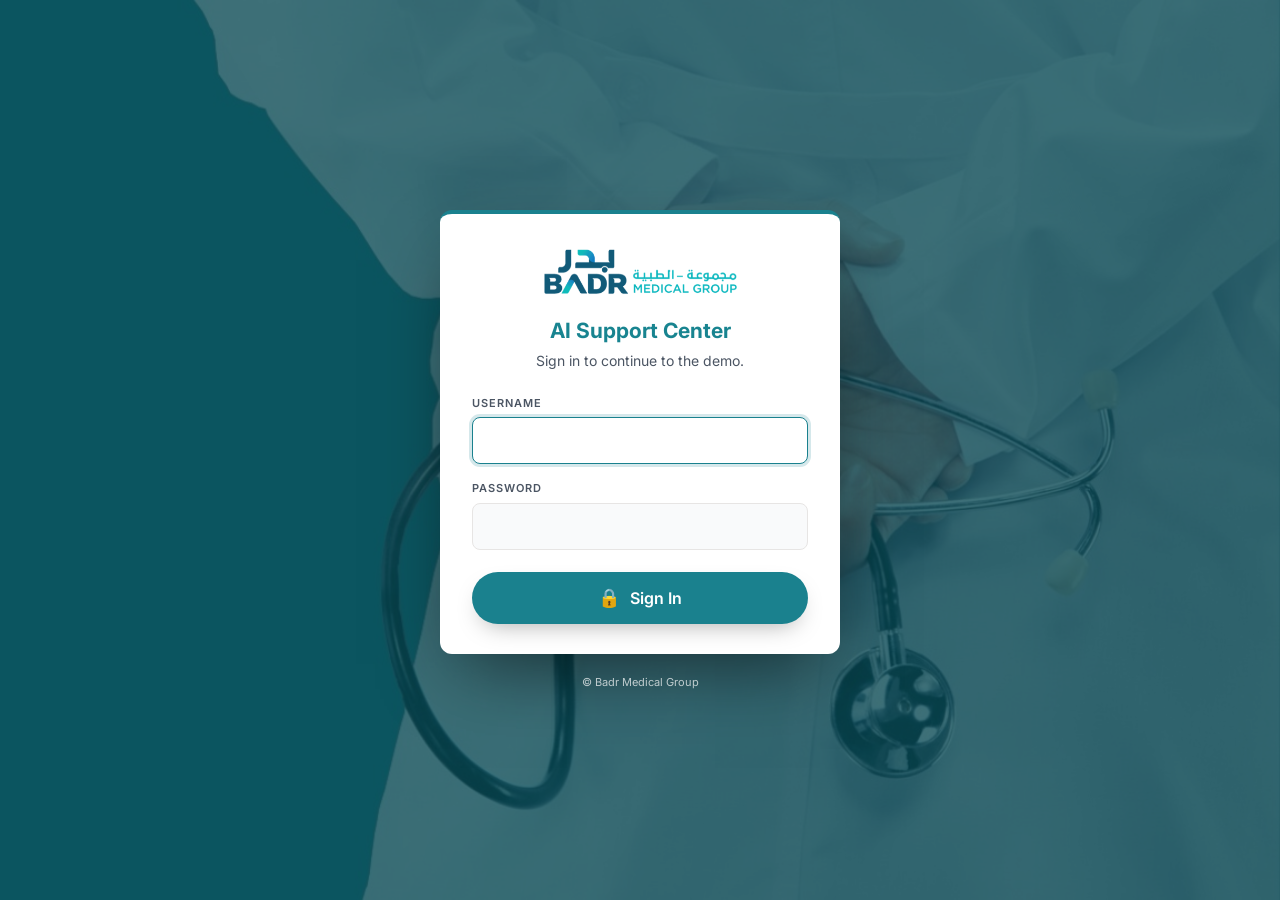
<file: login.html>
<!doctype html>
<html lang="en">
  <head>
    <meta charset="UTF-8" />
    <meta name="viewport" content="width=device-width, initial-scale=1.0" />
    <title>Sign in — Badr Medical Group AI Support</title>
    <meta name="robots" content="noindex, nofollow" />
    <link
      rel="icon"
      href="data:image/svg+xml,<svg xmlns='http://www.w3.org/2000/svg' viewBox='0 0 100 100'><text y='.9em' font-size='90'>📞</text></svg>"
    />
    <link rel="preconnect" href="https://fonts.googleapis.com" />
    <link rel="preconnect" href="https://fonts.gstatic.com" crossorigin />
    <link
      href="https://fonts.googleapis.com/css2?family=Inter:wght@400;500;600;700&display=swap"
      rel="stylesheet"
    />
    <link rel="stylesheet" href="style.css" />
  </head>

  <body class="gate-body">
    <main class="gate">
      <div class="gate__panel">
        <img src="badr-logo.png" alt="Badr Medical Group" class="gate__logo" />

        <h1 class="gate__title">AI Support Center</h1>
        <p class="gate__sub">Sign in to continue to the demo.</p>

        <p class="gate__error" id="gate-error" role="alert" hidden>
          That username and password combination wasn't recognised.
        </p>

        <form class="gate__form" method="POST" action="/api/login">
          <label>
            <span class="gate__label">Username</span>
            <input
              class="gate__input"
              type="text"
              name="username"
              autocomplete="username"
              autocapitalize="none"
              spellcheck="false"
              required
              autofocus
            />
          </label>

          <label>
            <span class="gate__label">Password</span>
            <input
              class="gate__input"
              type="password"
              name="password"
              autocomplete="current-password"
              required
            />
          </label>

          <button class="btn btn--primary gate__submit" type="submit">
            <span class="btn__icon">🔒</span>
            <span>Sign In</span>
          </button>
        </form>
      </div>

      <p class="gate__footer">© Badr Medical Group</p>
    </main>

    <script>
      // The gate redirects back here with ?e=1 on a failed attempt.
      if (location.search.indexOf("e=1") !== -1) {
        document.getElementById("gate-error").hidden = false;
        history.replaceState(null, "", location.pathname);
      }
    </script>
  </body>
</html>
</file>
<file: style.css>
/* ══════════════════════════════════════════════════════════════════════════
   Badr Medical Group — theme replicated from badrhealth.com.
   Values below were read from the live site's computed styles rather than
   approximated by eye.
   ══════════════════════════════════════════════════════════════════════════ */

*,
*::before,
*::after {
  box-sizing: border-box;
  margin: 0;
  padding: 0;
}

:root {
  --teal: #1a818e; /* bg-primary: utility bar, buttons, nav */
  --teal-head: #188490; /* section headings                    */
  --teal-deep: #0c7483; /* footer gradient start               */
  --teal-dark: #0a5f6b;
  --teal-tint: #e8f4f5; /* icon wells, light bands             */
  --teal-wash: #f0f9fa;
  --text: #346b7f; /* body colour                          */
  --copy: #4b5563; /* card body copy (gray-600)            */
  --ink: #1f2937; /* gray-800                             */
  --line: #e7e5e4;
  --page: #f9fafb;
  --white: #ffffff;
  --red: #dc2626;

  --shell: 1280px; /* tailwind container at xl            */
  --radius: 12px;
  --shadow: 0 10px 25px -10px rgba(16, 64, 72, 0.22);
}

body {
  font-family: "Inter", "Cairo", system-ui, -apple-system, "Segoe UI", Roboto, sans-serif;
  color: var(--text);
  background: var(--white);
  line-height: 1.5;
  min-height: 100vh;
  display: flex;
  flex-direction: column;
}

img {
  max-width: 100%;
  display: block;
}

.icon {
  width: 20px;
  height: 20px;
  fill: none;
  stroke: currentColor;
  stroke-width: 2;
  stroke-linecap: round;
  stroke-linejoin: round;
  flex: none;
}

.shell,
.topbar__inner,
.header__inner,
.footer__inner {
  width: 100%;
  max-width: var(--shell);
  margin: 0 auto;
  padding: 0 16px;
}

/* ── UTILITY BAR ─────────────────────────────────────────────────────────── */
.topbar {
  background: var(--teal);
  color: var(--white);
  padding: 12px 0;
  flex: none;
}

.topbar__inner {
  display: flex;
  align-items: center;
  justify-content: space-between;
  gap: 24px;
  min-height: 40px;
}

.topbar__group {
  display: flex;
  align-items: center;
  gap: 24px;
}

.topbar__item {
  display: inline-flex;
  align-items: center;
  gap: 6px;
  color: var(--white);
  text-decoration: none;
  font-size: 16px;
  white-space: nowrap;
}

.topbar__item .icon {
  width: 16px;
  height: 16px;
}

.topbar__branch {
  font-size: 14px;
  font-weight: 500;
}

.topbar__social {
  display: flex;
  gap: 10px;
  padding-right: 16px;
  border-right: 1px solid rgba(255, 255, 255, 0.3);
}

.topbar__social a {
  color: var(--white);
  display: inline-flex;
}

.topbar__social .icon {
  width: 16px;
  height: 16px;
}

.topbar__vision {
  width: 36px;
  height: auto;
  background: var(--white);
  border-radius: 2px;
}

/* ── HEADER ──────────────────────────────────────────────────────────────── */
.header {
  background: var(--white);
  position: sticky;
  top: 0;
  z-index: 50;
  flex: none;
  padding: 16px 0;
  box-shadow: 0 1px 0 rgba(0, 0, 0, 0.06);
}

.header__inner {
  display: flex;
  align-items: center;
  justify-content: space-between;
  gap: 24px;
}

.header__logo img {
  width: 194px;
  height: auto;
}

.nav {
  display: flex;
  align-items: center;
  gap: 48px;
}

.nav__link {
  font-size: 16px;
  font-weight: 500;
  color: var(--teal);
  text-decoration: none;
  white-space: nowrap;
  transition: color 0.2s;
}

.nav__link:hover,
.nav__link:focus-visible {
  color: var(--teal-dark);
}

.header__bric img {
  width: 76px;
  height: auto;
}

.header__actions {
  display: flex;
  align-items: center;
  gap: 48px;
}

.pill {
  display: inline-flex;
  align-items: center;
  justify-content: center;
  font-family: inherit;
  font-size: 14px;
  font-weight: 500;
  line-height: 20px;
  padding: 10px 24px;
  border-radius: 9999px;
  text-decoration: none;
  white-space: nowrap;
  cursor: pointer;
}

.pill--solid {
  background: var(--teal);
  color: var(--white);
  border: 0;
}

.pill--solid:hover {
  background: var(--teal-dark);
}

.pill--outline {
  background: var(--white);
  color: var(--teal);
  border: 1px solid var(--teal);
}

/* ── HERO ────────────────────────────────────────────────────────────────── */
/* The live banner is a flat teal field with the doctor photo on the right,
   so the copy can sit straight on the teal without a scrim. */
.hero {
  flex: none;
  display: flex;
  align-items: center;
  background: var(--teal) url("hero.jpg") right center / cover no-repeat;
  min-height: 615px;
  position: relative;
}

.hero__inner {
  position: relative;
  width: 100%;
  max-width: var(--shell);
  margin: 0 auto;
  padding: 72px 16px 140px;
}

.hero__content {
  max-width: 600px;
}

.hero__eyebrow {
  display: inline-block;
  font-size: 13px;
  font-weight: 600;
  letter-spacing: 0.12em;
  text-transform: uppercase;
  color: var(--white);
  background: rgba(255, 255, 255, 0.16);
  border: 1px solid rgba(255, 255, 255, 0.3);
  border-radius: 9999px;
  padding: 6px 14px;
}

.hero__heading {
  margin-top: 18px;
  font-size: 52px;
  line-height: 1.1;
  font-weight: 700;
  color: var(--white);
}

.hero__sub {
  margin-top: 14px;
  font-size: 20px;
  line-height: 28px;
  color: var(--white);
}

.hero__copy {
  margin-top: 14px;
  font-size: 16px;
  line-height: 1.7;
  color: rgba(255, 255, 255, 0.85);
  max-width: 46ch;
}

.hero__actions {
  display: flex;
  gap: 14px;
  flex-wrap: wrap;
  margin-top: 30px;
  margin-bottom: 18px;
}

/* ── BUTTONS ─────────────────────────────────────────────────────────────── */
.btn {
  display: inline-flex;
  align-items: center;
  gap: 10px;
  padding: 16px 34px;
  border-radius: 9999px;
  font-family: inherit;
  font-size: 16px;
  font-weight: 600;
  cursor: pointer;
  border: none;
  transition: background 0.2s, color 0.2s, opacity 0.2s, transform 0.1s, box-shadow 0.2s;
}

.btn:active {
  transform: scale(0.98);
}

.btn:disabled {
  opacity: 0.7;
  cursor: default;
}

/* On the teal hero the primary is inverted: white with teal text. */
.btn--primary {
  background: var(--white);
  color: var(--teal);
  box-shadow: 0 10px 24px -10px rgba(0, 0, 0, 0.35);
}

.btn--primary:hover:not(:disabled) {
  background: var(--teal-tint);
}

.btn--danger {
  background: var(--red);
  color: var(--white);
}

.btn--danger:hover {
  background: #b91c1c;
}

.btn__icon {
  font-size: 18px;
  line-height: 1;
}

/* ── STATUS PILL ─────────────────────────────────────────────────────────── */
.status-pill {
  display: inline-flex;
  align-items: center;
  gap: 8px;
  padding: 7px 14px;
  border-radius: 9999px;
  background: rgba(0, 0, 0, 0.18);
  color: var(--white);
  font-size: 13px;
  font-weight: 500;
}

.status-pill__dot {
  width: 8px;
  height: 8px;
  border-radius: 50%;
  background: #cbd5e1;
}

.status-pill__dot--connecting {
  background: #fbbf24;
  animation: pulse 1s infinite;
}

.status-pill__dot--active {
  background: #4ade80;
  animation: pulse 1.6s infinite;
}

.status-pill__dot--error {
  background: #f87171;
}

@keyframes pulse {
  50% {
    opacity: 0.35;
  }
}

/* ── FEATURE CARDS (overlap the hero) ────────────────────────────────────── */
.features {
  position: relative;
  margin-top: -90px;
  padding-bottom: 64px;
  background: linear-gradient(to bottom, transparent 90px, var(--page) 90px);
}

.features__grid {
  display: grid;
  grid-template-columns: repeat(4, 1fr);
  gap: 24px;
}

.feature {
  border-radius: var(--radius);
  padding: 28px 24px;
  box-shadow: var(--shadow);
  background: var(--white);
  color: var(--copy);
}

.feature--teal {
  background: var(--teal);
  color: rgba(255, 255, 255, 0.9);
}

.feature__icon {
  display: inline-flex;
  align-items: center;
  justify-content: center;
  width: 46px;
  height: 32px;
  border-radius: 6px;
  background: var(--teal);
  color: var(--white);
}

.feature--teal .feature__icon {
  background: rgba(255, 255, 255, 0.18);
}

.feature h3 {
  margin-top: 14px;
  font-size: 24px;
  line-height: 30px;
  font-weight: 600;
  color: var(--ink);
}

.feature--teal h3 {
  color: var(--white);
}

.feature p {
  margin-top: 8px;
  font-size: 14px;
  line-height: 1.65;
}

.feature__link {
  display: inline-block;
  margin-top: 14px;
  font-size: 14px;
  font-weight: 600;
  color: var(--teal);
  text-decoration: none;
}

.feature--teal .feature__link {
  color: var(--white);
}

.callcard {
  display: flex;
  align-items: center;
  justify-content: center;
  gap: 16px;
  width: min(576px, 100%);
  margin: 36px auto 0;
  padding: 22px;
  background: var(--white);
  border: 1px solid var(--line);
  border-radius: var(--radius);
  text-decoration: none;
  box-shadow: 0 4px 14px -8px rgba(0, 0, 0, 0.15);
}

.callcard__icon {
  display: inline-flex;
  align-items: center;
  justify-content: center;
  width: 44px;
  height: 44px;
  border-radius: 50%;
  background: var(--teal);
  color: var(--white);
}

.callcard__ar {
  font-family: "Cairo", sans-serif;
  font-size: 15px;
  font-weight: 600;
  color: var(--teal);
}

.callcard__label {
  font-size: 13px;
  color: var(--copy);
}

.callcard__num {
  font-size: 20px;
  font-weight: 700;
  color: var(--teal);
  direction: ltr;
}

/* ── SECTION HEADINGS ────────────────────────────────────────────────────── */
.section {
  padding: 88px 0;
}

.section--wash {
  background: linear-gradient(135deg, var(--teal-wash), #f3f8ff);
}

.section--page {
  background: var(--page);
}

.section-head {
  text-align: center;
  max-width: 880px;
  margin: 0 auto 52px;
}

.section-title {
  font-size: 48px;
  line-height: 1.1;
  font-weight: 700;
  color: var(--teal-head);
}

.section-intro {
  margin-top: 18px;
  font-size: 20px;
  line-height: 1.6;
  color: var(--copy);
}

/* ── KHOBAR ──────────────────────────────────────────────────────────────── */
.khobar {
  display: grid;
  grid-template-columns: 1fr 1fr;
  gap: 64px;
  align-items: center;
}

.khobar__title {
  font-size: 36px;
  line-height: 40px;
  font-weight: 700;
  color: var(--teal-head);
}

.khobar__body {
  margin-top: 18px;
  font-size: 18px;
  line-height: 1.6;
  color: var(--copy);
}

.khobar__list {
  list-style: none;
  margin-top: 28px;
  display: grid;
  gap: 20px;
}

.khobar__list li {
  display: flex;
  gap: 14px;
}

.icon-dot {
  display: inline-flex;
  align-items: center;
  justify-content: center;
  width: 32px;
  height: 32px;
  border-radius: 50%;
  background: var(--teal);
  color: var(--white);
  flex: none;
}

.icon-dot .icon {
  width: 16px;
  height: 16px;
}

.khobar__list h3 {
  font-size: 24px;
  line-height: 30px;
  font-weight: 600;
  color: var(--teal-head);
}

.khobar__list p {
  font-size: 16px;
  color: var(--copy);
}

.khobar__media {
  position: relative;
  border-radius: 16px;
  overflow: hidden;
  box-shadow: 0 30px 60px -24px rgba(0, 0, 0, 0.4);
}

.khobar__media img {
  width: 100%;
  aspect-ratio: 16 / 9;
  object-fit: cover;
}

.khobar__badge {
  position: absolute;
  top: 18px;
  right: 18px;
  background: #22c55e;
  color: var(--white);
  font-size: 14px;
  font-weight: 700;
  padding: 8px 16px;
  border-radius: 9999px;
  border: 2px solid var(--white);
  transform: rotate(4deg);
}

/* ── VALUE CARDS (Commitment / Why choose) ───────────────────────────────── */
.values {
  display: grid;
  grid-template-columns: repeat(3, 1fr);
  gap: 32px;
}

.value {
  background: var(--white);
  border-radius: var(--radius);
  padding: 32px;
  box-shadow: var(--shadow);
}

.value__head {
  display: flex;
  align-items: center;
  gap: 16px;
}

.value__head .icon-dot,
.why .icon-dot {
  width: 56px;
  height: 56px;
}

.value__head .icon-dot .icon,
.why .icon-dot .icon {
  width: 26px;
  height: 26px;
}

.value h3 {
  font-size: 20px;
  font-weight: 600;
  color: var(--teal-head);
}

.value p {
  margin-top: 22px;
  font-size: 14px;
  line-height: 1.65;
  color: var(--copy);
}

.whys {
  display: flex;
  flex-wrap: wrap;
  justify-content: center;
  gap: 32px;
  max-width: 1040px;
  margin: 0 auto;
}

.why {
  flex: 0 1 320px;
  text-align: center;
  background: var(--white);
  border-radius: var(--radius);
  padding: 32px 28px;
  box-shadow: var(--shadow);
}

.why .icon-dot {
  margin: 0 auto;
}

.why h3 {
  margin-top: 24px;
  font-size: 20px;
  font-weight: 600;
  color: var(--teal-head);
}

.why p {
  margin-top: 10px;
  font-size: 14px;
  line-height: 1.65;
  color: var(--copy);
}

/* ── ACHIEVEMENTS ────────────────────────────────────────────────────────── */
.stats {
  display: grid;
  grid-template-columns: repeat(4, 1fr);
  gap: 24px;
  max-width: 1150px;
  margin: 0 auto;
}

.stat {
  background: var(--white);
  border-radius: 8px;
  padding: 26px 16px;
  text-align: center;
  box-shadow: 0 4px 14px -6px rgba(0, 0, 0, 0.18);
}

.stat .icon-dot {
  width: 64px;
  height: 64px;
  background: var(--teal-tint);
  color: var(--teal);
}

.stat .icon-dot .icon {
  width: 28px;
  height: 28px;
}

.stat__num {
  margin-top: 16px;
  font-size: 32px;
  font-weight: 700;
  color: var(--teal);
}

.stat__label {
  font-size: 16px;
  color: var(--copy);
}

.subhead {
  text-align: center;
  font-size: 30px;
  font-weight: 700;
  color: var(--teal-head);
  margin-bottom: 40px;
}

/* ── MEDICAL CENTERS ─────────────────────────────────────────────────────── */
.centers {
  display: grid;
  grid-template-columns: repeat(4, 1fr);
  gap: 24px;
}

.center {
  border-radius: var(--radius);
  overflow: hidden;
  display: block;
  text-decoration: none;
  background: var(--white);
  box-shadow: var(--shadow);
}

.center img {
  width: 100%;
  aspect-ratio: 4 / 3;
  object-fit: cover;
}

.center__body {
  padding: 18px 20px 22px;
}

.center h3 {
  font-size: 16px;
  font-weight: 700;
  color: var(--teal-head);
}

.center p {
  margin-top: 4px;
  font-size: 14px;
  color: var(--copy);
}

/* ── FOOTER ──────────────────────────────────────────────────────────────── */
.footer {
  flex: none;
  color: var(--white);
  background: linear-gradient(to right bottom, var(--teal-deep), var(--teal), var(--teal-head));
}

.footer__inner {
  display: grid;
  grid-template-columns: 1.2fr 1fr;
  gap: 48px;
  padding-top: 64px;
  padding-bottom: 48px;
}

.footer__logo {
  display: inline-block;
  background: var(--white);
  border-radius: 10px;
  padding: 12px 16px;
}

.footer__logo img {
  width: 180px;
}

.footer__lead {
  margin-top: 20px;
  max-width: 44ch;
  color: rgba(255, 255, 255, 0.85);
}

.footer h4 {
  margin-top: 28px;
  font-size: 18px;
  font-weight: 600;
}

.footer__social {
  display: flex;
  flex-wrap: wrap;
  gap: 10px;
  margin-top: 14px;
}

.footer__social a {
  display: inline-flex;
  align-items: center;
  justify-content: center;
  width: 38px;
  height: 38px;
  border-radius: 50%;
  background: rgba(255, 255, 255, 0.14);
  color: var(--white);
}

.footer__social .icon {
  width: 16px;
  height: 16px;
}

.footer__contact h3 {
  font-size: 24px;
  font-weight: 700;
}

.footer__ar {
  margin-top: 16px;
  font-family: "Cairo", sans-serif;
  font-size: 16px;
  line-height: 1.7;
  text-align: left;
}

.footer__rows {
  margin-top: 18px;
  display: grid;
  gap: 14px;
}

.footer__row {
  display: flex;
  align-items: center;
  gap: 12px;
}

.footer__row .icon-dot {
  background: rgba(255, 255, 255, 0.16);
  width: 38px;
  height: 38px;
}

.footer__row small {
  display: block;
  font-size: 13px;
  color: rgba(255, 255, 255, 0.7);
}

.footer__row span {
  font-weight: 600;
}

.footer__note {
  margin-top: 22px;
  font-size: 14px;
  color: rgba(255, 255, 255, 0.75);
}

.footer__bar {
  border-top: 1px solid rgba(255, 255, 255, 0.18);
  text-align: center;
  font-size: 13px;
  padding: 18px 16px;
  color: rgba(255, 255, 255, 0.8);
}

/* Vapi's own floating button — we drive calls from the hero instead. */
.vapi-btn {
  display: none !important;
}

/* ══════════════════════════════════════════════════════════════════════════
   ACCESS GATE (login.html)
   ══════════════════════════════════════════════════════════════════════════ */
.gate-body {
  background: var(--teal) url("hero.jpg") right center / cover no-repeat fixed;
}

.gate {
  min-height: 100vh;
  display: flex;
  flex-direction: column;
  align-items: center;
  justify-content: center;
  gap: 20px;
  padding: 32px 20px;
  position: relative;
}

.gate::before {
  content: "";
  position: absolute;
  inset: 0;
  background: rgba(8, 72, 82, 0.78);
}

.gate__panel {
  position: relative;
  width: min(400px, 100%);
  background: var(--white);
  border-top: 4px solid var(--teal);
  border-radius: var(--radius);
  padding: 34px 32px 30px;
  box-shadow: 0 30px 70px -20px rgba(0, 0, 0, 0.55);
  text-align: center;
}

.gate__logo {
  width: 194px;
  height: auto;
  display: block;
  margin: 0 auto 22px;
}

.gate__title {
  font-size: 21px;
  font-weight: 700;
  color: var(--teal-head);
  line-height: 1.25;
}

.gate__sub {
  margin-top: 6px;
  font-size: 14px;
  color: var(--copy);
}

.gate__error {
  margin-top: 18px;
  padding: 10px 12px;
  border: 1px solid #f0b4b4;
  border-radius: 8px;
  background: #fdf1f1;
  font-size: 12.5px;
  font-weight: 600;
  line-height: 1.5;
  color: #a52222;
  text-align: left;
}

.gate__form {
  display: flex;
  flex-direction: column;
  gap: 16px;
  margin-top: 24px;
  text-align: left;
}

.gate__label {
  display: block;
  margin-bottom: 6px;
  font-size: 11px;
  font-weight: 600;
  letter-spacing: 0.09em;
  text-transform: uppercase;
  color: var(--copy);
}

.gate__input {
  width: 100%;
  padding: 13px 14px;
  font-family: inherit;
  font-size: 15px;
  color: var(--ink);
  background: var(--page);
  border: 1px solid var(--line);
  border-radius: 8px;
  transition: border-color 0.2s, background 0.2s, box-shadow 0.2s;
}

.gate__input:hover {
  border-color: #c9c9c9;
}

.gate__input:focus {
  outline: none;
  background: var(--white);
  border-color: var(--teal);
  box-shadow: 0 0 0 3px rgba(26, 129, 142, 0.18);
}

/* Chrome paints its own autofill background — repaint it via a long inset shadow. */
.gate__input:-webkit-autofill,
.gate__input:-webkit-autofill:hover,
.gate__input:-webkit-autofill:focus {
  -webkit-text-fill-color: var(--ink);
  -webkit-box-shadow: 0 0 0 1000px var(--page) inset;
  caret-color: var(--ink);
}

.gate__submit {
  margin-top: 6px;
  justify-content: center;
  width: 100%;
  background: var(--teal);
  color: var(--white);
}

.gate__submit:hover {
  background: var(--teal-dark);
}

.gate__footer {
  position: relative;
  font-size: 11px;
  color: rgba(255, 255, 255, 0.7);
}

/* ── FOCUS ───────────────────────────────────────────────────────────────── */
a:focus-visible,
button:focus-visible {
  outline: 2px solid var(--teal);
  outline-offset: 3px;
}

.hero a:focus-visible,
.hero button:focus-visible,
.topbar a:focus-visible,
.footer a:focus-visible {
  outline-color: var(--white);
}

/* ── RESPONSIVE ──────────────────────────────────────────────────────────── */
@media (max-width: 1200px) {
  .nav {
    gap: 28px;
  }
  .header__actions {
    gap: 16px;
  }
  .topbar__greet {
    display: none;
  }
}

@media (max-width: 1024px) {
  .header__bric,
  .topbar__social,
  .topbar__vision {
    display: none;
  }
  .features__grid,
  .stats,
  .centers {
    grid-template-columns: repeat(2, 1fr);
  }
  .values {
    grid-template-columns: repeat(2, 1fr);
  }
  .khobar {
    grid-template-columns: 1fr;
    gap: 40px;
  }
  .hero__heading {
    font-size: 42px;
  }
  .section-title {
    font-size: 38px;
  }
}

@media (max-width: 860px) {
  .nav,
  .topbar__email {
    display: none;
  }
  /* The photo's doctor sits under the copy at this width — lay a teal wash over it. */
  .hero::before {
    content: "";
    position: absolute;
    inset: 0;
    background: rgba(26, 129, 142, 0.82);
  }
  .footer__inner {
    grid-template-columns: 1fr;
  }
}

@media (max-width: 560px) {
  .topbar__inner,
  .header__inner,
  .hero__inner,
  .shell,
  .footer__inner {
    padding-left: 16px;
    padding-right: 16px;
  }
  .header__logo img,
  .gate__logo {
    width: 150px;
  }
  .header__lang {
    display: none;
  }
  .hero__inner {
    padding-top: 48px;
  }
  .hero__heading {
    font-size: 32px;
  }
  .hero__sub {
    font-size: 17px;
  }
  .btn {
    width: 100%;
    justify-content: center;
  }
  .gate__panel {
    padding: 28px 22px 24px;
  }
  .features__grid,
  .values,
  .stats,
  .centers {
    grid-template-columns: 1fr;
  }
  .section {
    padding: 64px 0;
  }
  .section-title {
    font-size: 30px;
  }
  .section-intro {
    font-size: 17px;
  }
  .khobar__title {
    font-size: 28px;
    line-height: 34px;
  }
  .callcard__num {
    font-size: 17px;
  }
}

@media (prefers-reduced-motion: reduce) {
  *,
  *::before,
  *::after {
    animation-duration: 0.01ms !important;
    animation-iteration-count: 1 !important;
    transition-duration: 0.01ms !important;
  }
}

/* ══════════════════════════════════════════════════════════════════════════
   SUBPAGES — about, services, doctors, branches
   ══════════════════════════════════════════════════════════════════════════ */

.nav__link--active {
  color: var(--teal-dark);
  font-weight: 700;
}

.btn--teal {
  background: var(--teal);
  color: var(--white);
  box-shadow: 0 10px 24px -12px rgba(26, 129, 142, 0.7);
}

.btn--teal:hover:not(:disabled) {
  background: var(--teal-dark);
}

.status-pill--light {
  background: var(--teal-tint);
  color: var(--teal-dark);
}

/* ── PAGE BANNER ─────────────────────────────────────────────────────────── */
/* Badr's subpage banners are photographs with light, empty left halves, so the
   copy and the call button sit in a frosted card over that space. */
.page-banner {
  flex: none;
  display: flex;
  align-items: center;
  min-height: 440px;
  background: var(--teal-wash) center / cover no-repeat;
  position: relative;
}

.page-banner__inner {
  position: relative;
  width: 100%;
  max-width: var(--shell);
  margin: 0 auto;
  padding: 56px 16px;
}

.page-banner__card {
  max-width: 560px;
  padding: 32px 34px;
  border-radius: var(--radius);
  background: rgba(255, 255, 255, 0.95);
  backdrop-filter: blur(6px);
  -webkit-backdrop-filter: blur(6px);
  box-shadow: 0 20px 50px -24px rgba(16, 64, 72, 0.45);
}

.page-banner__eyebrow {
  display: inline-block;
  font-size: 12px;
  font-weight: 600;
  letter-spacing: 0.04em;
  color: var(--white);
  background: var(--teal);
  border-radius: 9999px;
  padding: 5px 12px;
  margin-bottom: 14px;
}

.page-banner h1 {
  font-size: 40px;
  line-height: 1.12;
  font-weight: 700;
  color: var(--teal-head);
}

.page-banner__sub {
  margin-top: 12px;
  font-size: 17px;
  line-height: 1.6;
  color: var(--copy);
}

.page-banner .hero__actions {
  margin-top: 24px;
  margin-bottom: 14px;
}

/* Branch banners are full-bleed photos: white type on a dark scrim instead. */
.page-banner--dark {
  min-height: 480px;
}

.page-banner--dark::before {
  content: "";
  position: absolute;
  inset: 0;
  background: linear-gradient(100deg, rgba(5, 40, 46, 0.85) 0%, rgba(5, 40, 46, 0.55) 50%, rgba(5, 40, 46, 0.2) 100%);
}

.page-banner--dark .page-banner__card {
  background: none;
  backdrop-filter: none;
  -webkit-backdrop-filter: none;
  box-shadow: none;
  padding: 0;
  max-width: 640px;
}

.page-banner--dark h1 {
  color: var(--white);
  font-size: 48px;
}

.page-banner--dark .page-banner__sub {
  color: rgba(255, 255, 255, 0.85);
}

.page-banner--dark .btn--teal {
  background: var(--white);
  color: var(--teal);
}

/* ── SHARED BITS ─────────────────────────────────────────────────────────── */
.title-bar {
  width: 80px;
  height: 4px;
  border-radius: 2px;
  background: linear-gradient(90deg, var(--teal-deep), var(--teal-head));
  margin: 16px auto 0;
}

.page-title {
  font-size: 30px;
  font-weight: 700;
  color: var(--teal-head);
}

.page-lead {
  margin-top: 8px;
  font-size: 16px;
  color: var(--copy);
}

.block-title {
  font-size: 22px;
  font-weight: 700;
  color: var(--teal-head);
  margin: 48px 0 16px;
}

.panel {
  background: var(--white);
  border: 1px solid #eef2f2;
  border-radius: var(--radius);
  padding: 32px;
  box-shadow: 0 6px 20px -14px rgba(0, 0, 0, 0.25);
}

.panel p + p {
  margin-top: 14px;
}

.panel p {
  font-size: 16px;
  line-height: 1.75;
  color: var(--copy);
}

.chip {
  display: inline-flex;
  align-items: center;
  font-family: inherit;
  font-size: 12px;
  font-weight: 500;
  padding: 3px 10px;
  border-radius: 9999px;
  background: var(--teal-tint);
  color: var(--teal-dark);
  border: 0;
}

/* ── ABOUT ───────────────────────────────────────────────────────────────── */
.about-cards {
  margin-top: 28px;
}

.about-cards .feature {
  box-shadow: 0 6px 20px -14px rgba(0, 0, 0, 0.3);
}

.about-cards .feature h3 {
  font-size: 22px;
}

.story {
  display: grid;
  grid-template-columns: 1.6fr 1fr;
  gap: 32px;
  align-items: center;
}

.story img {
  width: 100%;
  border-radius: 10px;
  aspect-ratio: 4 / 3;
  object-fit: cover;
}

.vmv {
  display: grid;
  grid-template-columns: repeat(3, 1fr);
  gap: 28px;
  margin-top: 40px;
}

.vmv article {
  border-radius: var(--radius);
  padding: 26px 24px;
  background: var(--white);
  box-shadow: 0 6px 20px -14px rgba(0, 0, 0, 0.3);
  color: var(--copy);
}

.vmv article.is-teal {
  background: linear-gradient(135deg, var(--teal), var(--teal-deep));
  color: rgba(255, 255, 255, 0.9);
}

.vmv h3 {
  font-size: 18px;
  font-weight: 700;
  color: var(--teal-head);
}

.vmv .is-teal h3 {
  color: var(--white);
}

.vmv p {
  margin-top: 12px;
  font-size: 14px;
  line-height: 1.7;
}

.vmv strong {
  color: var(--white);
}

.stats6 {
  display: grid;
  grid-template-columns: repeat(3, 1fr);
  gap: 36px 24px;
  text-align: center;
}

.stats6 .icon-dot {
  width: 56px;
  height: 56px;
}

.stats6 .icon-dot .icon {
  width: 24px;
  height: 24px;
}

.stats6 .stat__num {
  margin-top: 12px;
}

.stats6 .stat__label {
  font-size: 13px;
}

/* ── SERVICES ────────────────────────────────────────────────────────────── */
.svc-grid {
  display: grid;
  grid-template-columns: repeat(3, 1fr);
  gap: 28px;
}

.svc {
  display: flex;
  flex-direction: column;
  background: var(--white);
  border-radius: var(--radius);
  overflow: hidden;
  box-shadow: var(--shadow);
}

.svc__head {
  background: var(--teal);
  color: var(--white);
  padding: 22px 22px 24px;
}

.svc__top {
  display: flex;
  justify-content: space-between;
  align-items: center;
}

.svc__top .icon {
  width: 26px;
  height: 26px;
}

.svc__tag {
  font-size: 11px;
  padding: 3px 10px;
  border-radius: 9999px;
  background: rgba(255, 255, 255, 0.18);
}

.svc h3 {
  margin-top: 14px;
  font-size: 18px;
  font-weight: 700;
}

.svc__head p {
  margin-top: 8px;
  font-size: 13px;
  line-height: 1.6;
  color: rgba(255, 255, 255, 0.88);
}

.svc__body {
  flex: 1;
  display: flex;
  flex-direction: column;
  padding: 20px 22px 22px;
}

.svc__body h4 {
  font-size: 14px;
  font-weight: 700;
  color: var(--ink);
}

.checks {
  list-style: none;
  margin-top: 12px;
  display: grid;
  gap: 9px;
}

.checks li {
  display: flex;
  gap: 10px;
  font-size: 13px;
  color: var(--copy);
}

.checks .icon {
  width: 16px;
  height: 16px;
  color: var(--teal);
  margin-top: 1px;
}

.svc__foot {
  margin-top: auto;
  padding-top: 18px;
}

.svc__foot span {
  display: block;
  text-align: center;
  font-size: 12px;
  color: var(--copy);
  background: var(--page);
  border-radius: 8px;
  padding: 9px;
}

.digital {
  margin-top: 36px;
  display: flex;
  gap: 18px;
  border-left: 4px solid var(--teal);
}

.digital > .icon-dot {
  width: 48px;
  height: 48px;
  border-radius: 10px;
  background: var(--teal-tint);
  color: var(--teal);
}

.digital h3 {
  font-size: 20px;
  font-weight: 700;
  color: var(--ink);
}

.digital__chips {
  display: grid;
  grid-template-columns: repeat(4, 1fr);
  gap: 12px;
  margin-top: 16px;
}

.digital__chips span {
  text-align: center;
  font-size: 13px;
  font-weight: 500;
  color: var(--teal);
  background: var(--page);
  border-radius: 8px;
  padding: 10px;
}

.filters {
  display: flex;
  justify-content: center;
  flex-wrap: wrap;
  gap: 10px;
  margin-bottom: 36px;
}

.filter {
  font-family: inherit;
  font-size: 14px;
  font-weight: 500;
  color: var(--teal);
  background: var(--white);
  border: 1px solid var(--teal);
  border-radius: 9999px;
  padding: 8px 22px;
  cursor: pointer;
}

.filter[aria-pressed="true"] {
  background: var(--teal);
  color: var(--white);
}

.dept-grid {
  display: grid;
  grid-template-columns: repeat(3, 1fr);
  gap: 24px;
}

.dept {
  background: var(--white);
  border: 1px solid #eef2f2;
  border-left: 3px solid var(--teal-tint);
  border-radius: var(--radius);
  padding: 22px;
  box-shadow: 0 6px 20px -16px rgba(0, 0, 0, 0.3);
}

.dept[hidden] {
  display: none;
}

.dept__head {
  display: flex;
  align-items: center;
  gap: 14px;
}

.dept__head .icon-dot {
  border-radius: 8px;
  background: var(--teal-tint);
  color: var(--teal);
  width: 38px;
  height: 38px;
}

.dept h3 {
  font-size: 15px;
  font-weight: 700;
  color: var(--ink);
}

.dept p {
  margin-top: 14px;
  font-size: 13px;
  line-height: 1.65;
  color: var(--copy);
}

.dept__tags {
  display: flex;
  gap: 6px;
  margin-top: 14px;
}

.pharmacy {
  display: grid;
  grid-template-columns: 1fr 1fr;
  gap: 40px;
  align-items: center;
}

.pharmacy img {
  border-radius: var(--radius);
  width: 100%;
  aspect-ratio: 4 / 3;
  object-fit: cover;
  box-shadow: var(--shadow);
}

.pharmacy h3 {
  font-size: 22px;
  font-weight: 700;
  color: var(--teal-head);
}

.pharmacy .page-lead {
  margin-bottom: 18px;
}

.avail {
  display: flex;
  justify-content: center;
  flex-wrap: wrap;
  gap: 10px;
  margin: -24px 0 36px;
}

.avail span {
  font-size: 12px;
  font-weight: 600;
  color: var(--white);
  background: var(--teal);
  border-radius: 9999px;
  padding: 6px 14px;
}

/* ── DOCTORS ─────────────────────────────────────────────────────────────── */
.doc-filters {
  display: grid;
  grid-template-columns: repeat(3, 1fr);
  gap: 16px;
  margin: 40px 0;
}

.field {
  position: relative;
}

.field .icon {
  position: absolute;
  left: 12px;
  top: 50%;
  transform: translateY(-50%);
  width: 16px;
  height: 16px;
  color: #9ca3af;
}

.field input,
.field select {
  width: 100%;
  height: 42px;
  font-family: inherit;
  font-size: 14px;
  color: var(--ink);
  background: var(--white);
  border: 1px solid #e5e7eb;
  border-radius: 8px;
  padding: 0 12px;
}

.field input {
  padding-left: 36px;
}

.field input:focus,
.field select:focus {
  outline: none;
  border-color: var(--teal);
  box-shadow: 0 0 0 3px rgba(26, 129, 142, 0.15);
}

.doc-count {
  margin: -20px 0 20px;
  font-size: 14px;
  color: var(--copy);
}

.doc-grid {
  display: grid;
  grid-template-columns: repeat(3, 1fr);
  gap: 24px;
}

.doc {
  display: flex;
  flex-direction: column;
  gap: 18px;
  background: var(--white);
  border: 1px solid #e5e7eb;
  border-radius: 10px;
  padding: 24px;
  box-shadow: 0 4px 14px -10px rgba(0, 0, 0, 0.2);
}

.doc__top {
  display: flex;
  align-items: center;
  gap: 16px;
}

.doc__photo {
  width: 112px;
  height: 112px;
  flex: none;
  border-radius: 50%;
  border: 3px solid var(--teal);
  object-fit: cover;
  object-position: top;
  background: var(--teal-tint);
}

.doc h3 {
  font-size: 19px;
  line-height: 1.25;
  font-weight: 700;
  color: var(--teal-head);
}

.doc__dept {
  margin-top: 4px;
  font-size: 16px;
  color: var(--ink);
}

.doc__branch {
  display: flex;
  align-items: center;
  gap: 5px;
  margin-top: 4px;
  font-size: 14px;
  color: var(--copy);
}

.doc__branch .icon {
  width: 14px;
  height: 14px;
}

.doc__mid {
  display: grid;
  grid-template-columns: 1fr 1fr;
  gap: 14px;
}

.doc__facts {
  display: grid;
  gap: 10px;
}

.doc__fact {
  display: flex;
  gap: 8px;
  font-size: 13px;
  color: var(--copy);
}

.doc__fact .icon {
  width: 16px;
  height: 16px;
  color: var(--teal);
}

.doc__fact b {
  display: block;
  font-weight: 500;
  color: var(--ink);
}

.doc__time {
  align-self: start;
  text-align: center;
  background: var(--teal-wash);
  border: 1px solid #cdeff2;
  border-radius: 8px;
  padding: 10px 8px;
  font-size: 13px;
  color: var(--teal);
}

.doc__time b {
  display: inline-flex;
  align-items: center;
  gap: 5px;
  font-weight: 600;
  margin-bottom: 4px;
}

.doc__time .icon {
  width: 14px;
  height: 14px;
}

.doc__time small {
  display: block;
  margin-top: 4px;
  font-size: 11px;
  color: var(--copy);
}

.doc__status {
  margin-top: auto;
  text-align: center;
  font-size: 13px;
  font-weight: 600;
  border-radius: 8px;
  padding: 10px;
  background: #f0fdf4;
  border: 1px solid #bbf7d0;
  color: #15803d;
}

.doc__status--away {
  background: #fff7ed;
  border-color: #fed7aa;
  color: #c2410c;
}

.doc-empty {
  text-align: center;
  padding: 48px 0;
  color: var(--copy);
}

/* ── BRANCHES ────────────────────────────────────────────────────────────── */
.tabs {
  display: flex;
  justify-content: center;
  margin-bottom: 40px;
}

.tabs__list {
  display: inline-flex;
  background: var(--white);
  border-radius: 10px;
  box-shadow: 0 6px 20px -12px rgba(0, 0, 0, 0.3);
  overflow: hidden;
}

.tab {
  font-family: inherit;
  font-size: 14px;
  font-weight: 600;
  letter-spacing: 0.03em;
  color: var(--teal);
  background: none;
  border: 0;
  padding: 13px 28px;
  cursor: pointer;
}

.tab[aria-selected="true"] {
  background: var(--teal);
  color: var(--white);
}

.branch {
  display: grid;
  grid-template-columns: 380px 1fr;
  gap: 28px;
  align-items: stretch;
}

.branch__card {
  padding: 18px;
}

.branch__card img {
  width: 100%;
  aspect-ratio: 16 / 9;
  object-fit: cover;
  border-radius: 8px;
}

.branch__card h2 {
  margin-top: 16px;
  font-size: 18px;
  font-weight: 700;
  color: var(--teal-head);
}

.branch__rows {
  list-style: none;
  margin-top: 12px;
  display: grid;
  gap: 10px;
}

.branch__rows li {
  display: flex;
  gap: 10px;
  font-size: 14px;
  color: var(--copy);
}

.branch__rows .icon {
  width: 16px;
  height: 16px;
  color: var(--teal);
  margin-top: 2px;
}

.branch__rows a {
  color: inherit;
  text-decoration: none;
}

.branch__card .btn {
  margin-top: 20px;
  width: 100%;
  justify-content: center;
  padding: 12px;
  font-size: 14px;
  border-radius: 8px;
  text-decoration: none;
}

.map {
  width: 100%;
  height: 100%;
  min-height: 380px;
  border: 0;
  border-radius: var(--radius);
  box-shadow: 0 6px 20px -14px rgba(0, 0, 0, 0.3);
  background: var(--teal-tint);
}

.gallery {
  display: grid;
  grid-template-columns: repeat(3, 1fr);
  gap: 20px;
}

.gallery img {
  width: 100%;
  aspect-ratio: 16 / 10;
  object-fit: cover;
  border-radius: 8px;
  box-shadow: 0 6px 16px -10px rgba(0, 0, 0, 0.35);
}

.office {
  display: grid;
  grid-template-columns: 1fr 1fr;
  gap: 28px;
  max-width: 1040px;
  margin: 0 auto;
}

.office h3 {
  display: flex;
  align-items: center;
  gap: 10px;
  font-size: 22px;
  font-weight: 700;
  color: var(--teal-head);
}

.office dl {
  margin-top: 22px;
  display: grid;
  gap: 18px;
  font-size: 14px;
  color: var(--copy);
}

.office dt {
  font-weight: 700;
  color: var(--ink);
}

.office .btn {
  margin-top: 26px;
  border-radius: 8px;
  padding: 12px 22px;
  font-size: 14px;
  text-decoration: none;
}

/* ── SUBPAGE RESPONSIVE ──────────────────────────────────────────────────── */
@media (max-width: 1024px) {
  .svc-grid,
  .dept-grid,
  .doc-grid,
  .gallery {
    grid-template-columns: repeat(2, 1fr);
  }
  .branch,
  .story,
  .pharmacy,
  .office {
    grid-template-columns: 1fr;
  }
}

@media (max-width: 860px) {
  .vmv,
  .doc-filters {
    grid-template-columns: 1fr;
  }
  .stats6 {
    grid-template-columns: repeat(2, 1fr);
  }
  .digital__chips {
    grid-template-columns: repeat(2, 1fr);
  }
  .page-banner {
    min-height: 0;
  }
}

@media (max-width: 560px) {
  .svc-grid,
  .dept-grid,
  .doc-grid,
  .gallery {
    grid-template-columns: 1fr;
  }
  .page-banner__card {
    padding: 24px 20px;
  }
  .page-banner h1,
  .page-banner--dark h1 {
    font-size: 30px;
  }
  .digital {
    flex-direction: column;
  }
  .doc__mid {
    grid-template-columns: 1fr;
  }
  .doc__photo {
    width: 88px;
    height: 88px;
  }
  .tab {
    padding: 12px 14px;
    font-size: 12px;
  }
  .panel {
    padding: 22px;
  }
}

.doc__photo--initials {
  display: inline-flex;
  align-items: center;
  justify-content: center;
  font-size: 32px;
  font-weight: 700;
  color: var(--teal);
}
</file>
